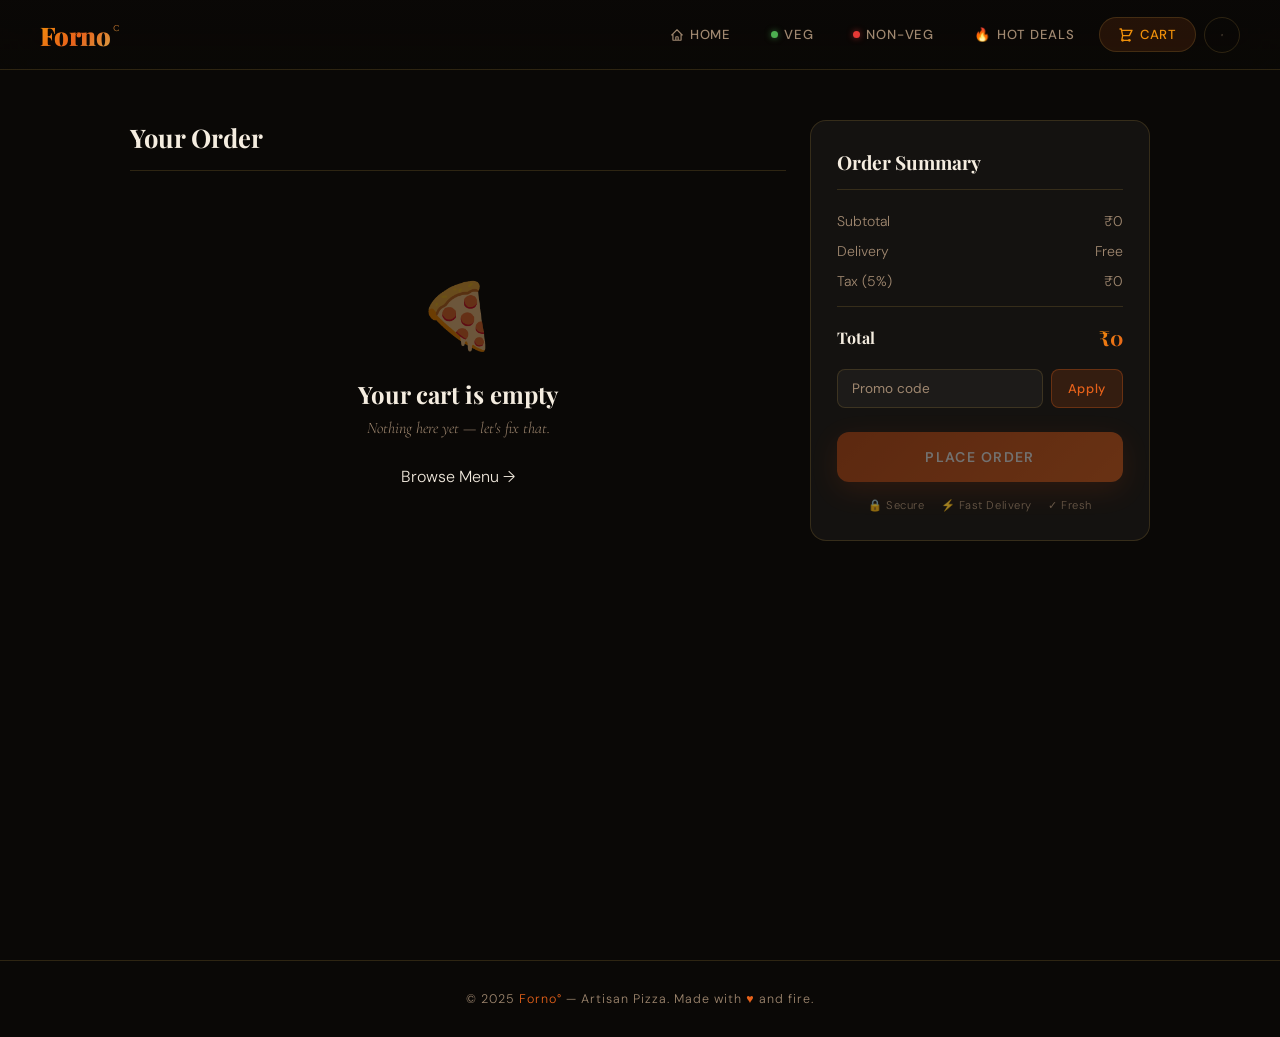
<file: cart.html>
<!DOCTYPE html>
<html lang="en">
<head>
  <meta charset="UTF-8">
  <link rel="icon" href="data:image/svg+xml,<svg xmlns='http://www.w3.org/2000/svg' viewBox='0 0 100 100'><text y='.9em' font-size='90'>🍕</text></svg>">
  <meta name="viewport" content="width=device-width, initial-scale=1.0">
  <title>Your Cart — Forno°</title>
  <link rel="stylesheet" href="css/style.css">
  <link rel="stylesheet" href="css/cart.css">
</head>
<body>

  <nav class="navbar">
    <a href="index.html" class="navbar-logo">Forno<span>°</span></a>
    <ul class="navbar-nav">
      <li>
        <a href="index.html" class="nav-link">
          <svg width="14" height="14" fill="none" viewBox="0 0 24 24" stroke="currentColor" stroke-width="2">
            <path stroke-linecap="round" stroke-linejoin="round" d="M3 12l2-2m0 0l7-7 7 7M5 10v10a1 1 0 001 1h3m10-11l2 2m-2-2v10a1 1 0 01-1 1h-3m-6 0a1 1 0 001-1v-4a1 1 0 011-1h2a1 1 0 011 1v4a1 1 0 001 1m-6 0h6"/>
          </svg>
          <span>Home</span>
        </a>
      </li>
      <li>
        <a href="menu.html?cat=veg" class="nav-link">
          <span class="nav-dot veg"></span>
          <span>Veg</span>
        </a>
      </li>
      <li>
        <a href="menu.html?cat=nonveg" class="nav-link">
          <span class="nav-dot nonveg"></span>
          <span>Non-Veg</span>
        </a>
      </li>
      <li>
        <a href="menu.html?cat=deals" class="nav-link">
          <span>🔥</span>
          <span>Hot Deals</span>
        </a>
      </li>
      <li>
        <a href="cart.html" class="nav-link nav-cart active">
          <svg width="16" height="16" fill="none" viewBox="0 0 24 24" stroke="currentColor" stroke-width="2">
            <path stroke-linecap="round" stroke-linejoin="round" d="M3 3h2l.4 2M7 13h10l4-8H5.4M7 13l-1.4 7h12.8M7 13L5.4 5M17 21a1 1 0 100-2 1 1 0 000 2zm-10 0a1 1 0 100-2 1 1 0 000 2z"/>
          </svg>
          <span>Cart</span>
          <span class="cart-badge">0</span>
        </a>
      </li>
      <li>
        <a href="#" class="nav-link nav-profile" title="Profile">
          <svg width="16" height="16" fill="none" viewBox="0 0 24 24" stroke="currentColor" stroke-width="2">
            <path stroke-linecap="round" stroke-linejoin="round" d="M16 7a4 4 0 11-8 0 4 4 0 018 0zM12 14a7 7 0 00-7 7h14a7 7 0 00-7-7z"/>
          </svg>
        </a>
      </li>
    </ul>
  </nav>

  <div class="cart-page">
    <div class="cart-layout" id="cartLayout">

      <div class="cart-items-section">
        <h2>Your Order</h2>

        <div class="cart-empty" id="cartEmpty" style="display:none">
          <div class="empty-icon">🍕</div>
          <h3>Your cart is empty</h3>
          <p>Nothing here yet — let's fix that.</p>
          <a href="menu.html?cat=veg" class="btn-primary" style="display:inline-flex">Browse Menu →</a>
        </div>

        <div id="cartItemsList"></div>

        
      </div>

      <aside class="order-summary" id="orderSummary">
        <h3>Order Summary</h3>
        <div class="summary-row">
          <span>Subtotal</span>
          <span id="subtotalVal">₹0</span>
        </div>
        <div class="summary-row">
          <span>Delivery</span>
          <span id="deliveryVal">₹49</span>
        </div>
        <div class="summary-row">
          <span>Tax (5%)</span>
          <span id="taxVal">₹0</span>
        </div>
        <div class="summary-row total">
          <span>Total</span>
          <span id="totalVal">₹0</span>
        </div>

        <div class="promo-wrap">
          <input class="promo-input" type="text" placeholder="Promo code" id="promoInput">
          <button class="promo-apply" id="promoApplyBtn" onclick="applyPromo()">Apply</button>
        </div>

        <button class="checkout-btn" id="checkoutBtn" onclick="placeOrder()">
          Place Order
        </button>

        <div class="trust-badges">
          <span class="trust-badge">🔒 Secure</span>
          <span class="trust-badge">⚡ Fast Delivery</span>
          <span class="trust-badge">✓ Fresh</span>
        </div>
      </aside>

    </div>
  </div>
  <div class="order-confirm" id="orderConfirm" style="position:fixed;inset:0;z-index:999;background:var(--black);display:none;align-items:center;justify-content:center;flex-direction:column;overflow-y:auto;padding:40px;"></div>
  <footer class="footer-strip">
    © 2025 <span>Forno°</span> — Artisan Pizza. Made with <span>♥</span> and fire.
  </footer>

  <script src="js/data.js"></script>
  <script src="js/cart.js"></script>
  <script>
    const DELIVERY = 49;
    const TAX_RATE = 0.05;
    let promoApplied = false;

    function formatINR(amount) {
      return '₹' + Math.round(amount).toLocaleString('en-IN');
    }

    function renderCart() {
      const list = document.getElementById('cartItemsList');
      const empty = document.getElementById('cartEmpty');
      const checkoutBtn = document.getElementById('checkoutBtn');

      if (Cart.items.length === 0) {
        list.innerHTML = '';
        empty.style.display = 'block';
        checkoutBtn.disabled = true;
        updateTotals();
        return;
      }

      empty.style.display = 'none';
      checkoutBtn.disabled = false;

      list.innerHTML = Cart.items.map(item => {
        const cartId = item.cartId || item.id;
        const safeId = cartId.replace(/[^a-zA-Z0-9_-]/g, '_');
        const toppingLine = item.toppings && item.toppings.length
          ? `<p class="ci-toppings">+ ${item.toppings.join(', ')}</p>` : '';
        const sizeLabel = item.size ? ` · ${item.size}` : '';
        return `
        <div class="cart-item" id="ci_${safeId}">
          <img class="cart-item-img" src="${item.image}" alt="${item.name}">
          <div class="cart-item-info">
            <h4>${item.cartLabel || item.name}${sizeLabel}</h4>
            <p class="ci-tagline">${item.tagline}</p>
            ${toppingLine}
            <div style="font-size:0.78rem;color:var(--text-muted);margin-top:6px">${formatINR(item.price)} each</div>
            <div class="qty-control" style="margin-top:8px">
              <button class="qty-btn" onclick="changeQty('${safeId}','${cartId}',-1)">−</button>
              <span class="qty-num">${item.qty}</span>
              <button class="qty-btn" onclick="changeQty('${safeId}','${cartId}',1)">+</button>
            </div>
          </div>
          <div class="cart-item-right">
            <div class="cart-item-price">${formatINR(item.price * item.qty)}</div>
            ${item.qty > 1 ? `<div style="font-size:0.72rem;color:var(--text-muted);text-align:right;margin-top:4px">${item.qty} × ${formatINR(item.price)}</div>` : ''}
            <button class="remove-btn" onclick="removeItem('${safeId}','${cartId}')">Remove</button>
          </div>
        </div>`;
      }).join('');

      updateTotals();
    }

    function changeQty(safeId, cartId, delta) {
      Cart.updateQty(cartId, delta);
      renderCart();
    }

    function removeItem(safeId, cartId) {
      const el = document.getElementById('ci_' + safeId);
      if (el) {
        el.style.opacity = '0';
        el.style.transform = 'translateX(20px)';
        el.style.transition = 'all 0.3s ease';
        setTimeout(() => { Cart.remove(cartId); renderCart(); }, 280);
      }
    }

    function updateTotals() {
      const sub = Cart.total();
      const discount = promoApplied ? Math.round(sub * 0.1) : 0;
      const delivery = sub > 0 ? DELIVERY : 0;
      const tax = Math.round((sub - discount) * TAX_RATE);
      const total = sub - discount + delivery + tax;

      document.getElementById('subtotalVal').textContent = formatINR(sub);
      document.getElementById('deliveryVal').textContent = sub > 0 ? formatINR(DELIVERY) : 'Free';
      document.getElementById('taxVal').textContent = formatINR(tax);
      document.getElementById('totalVal').textContent = formatINR(total);

      if (promoApplied) {
        let discRow = document.getElementById('discountRow');
        if (!discRow) {
          discRow = document.createElement('div');
          discRow.id = 'discountRow';
          discRow.className = 'summary-row';
          discRow.style.color = '#4caf50';
          document.getElementById('taxVal').parentElement.insertAdjacentElement('beforebegin', discRow);
        }
        discRow.innerHTML = `<span>Promo (10% off)</span><span>-${formatINR(discount)}</span>`;
      }
    }

    function applyPromo() {
      const code = document.getElementById('promoInput').value.trim().toUpperCase();
      const btn = document.getElementById('promoApplyBtn');
      const input = document.getElementById('promoInput');

      if (promoApplied) return;

      if (code === 'FORNO10' || code === 'PIZZA10') {
        promoApplied = true;
        input.disabled = true;
        btn.textContent = '✓ Applied';
        btn.style.color = '#4caf50';
        btn.style.borderColor = '#4caf50';
        updateTotals();
      } else {
        input.style.borderColor = '#e53935';
        input.placeholder = 'Invalid code';
        input.value = '';
        setTimeout(() => {
          input.style.borderColor = '';
          input.placeholder = 'Promo code';
        }, 1800);
      }
    }

    function placeOrder() {
      const layout = document.getElementById('cartLayout');
      const confirm = document.getElementById('orderConfirm');

      layout.style.opacity = '0';
      layout.style.transition = 'opacity 0.5s ease';

      setTimeout(() => {
        layout.style.display = 'none';

        const orderNum = 'FRN' + Math.floor(Math.random() * 90000 + 10000);
        const eta = Math.floor(Math.random() * 10 + 25);

        confirm.innerHTML = `
          <div class="confirm-icon">🎉</div>
          <h2>Order Confirmed!</h2>
          <p style="font-family:var(--ff-serif);font-style:italic;color:var(--text-muted);font-size:1.05rem;margin-bottom:6px">
            Your pizza is being lovingly crafted in our wood-fired oven.
          </p>
          <div style="
            display:inline-flex;flex-direction:column;align-items:center;gap:6px;
            background:var(--charcoal);border:1px solid var(--border);border-radius:16px;
            padding:24px 40px;margin:24px auto;
          ">
            <span style="font-size:0.7rem;letter-spacing:0.15em;text-transform:uppercase;color:var(--text-muted)">Order Number</span>
            <span style="font-family:var(--ff-display);font-size:2rem;font-weight:900;color:var(--amber)">${orderNum}</span>
          </div>
          <div style="display:flex;gap:30px;justify-content:center;flex-wrap:wrap;margin-bottom:32px;">
            <div style="text-align:center">
              <div style="font-size:1.6rem;margin-bottom:4px">🔥</div>
              <div style="font-size:0.75rem;letter-spacing:0.1em;text-transform:uppercase;color:var(--text-muted)">Status</div>
              <div style="font-family:var(--ff-display);font-size:1rem;color:var(--cream);margin-top:2px">Preparing</div>
            </div>
            <div style="width:1px;background:var(--border)"></div>
            <div style="text-align:center">
              <div style="font-size:1.6rem;margin-bottom:4px">🛵</div>
              <div style="font-size:0.75rem;letter-spacing:0.1em;text-transform:uppercase;color:var(--text-muted)">Est. Delivery</div>
              <div style="font-family:var(--ff-display);font-size:1rem;color:var(--cream);margin-top:2px">${eta} mins</div>
            </div>
            <div style="width:1px;background:var(--border)"></div>
            <div style="text-align:center">
              <div style="font-size:1.6rem;margin-bottom:4px">📍</div>
              <div style="font-size:0.75rem;letter-spacing:0.1em;text-transform:uppercase;color:var(--text-muted)">Delivering To</div>
              <div style="font-family:var(--ff-display);font-size:1rem;color:var(--cream);margin-top:2px">Your Address</div>
            </div>
          </div>
          <a href="index.html" class="btn-primary" style="display:inline-flex;text-decoration:none">← Back to Home</a>
          <span style="display:inline-block;width:12px"></span>
          <a href="menu.html?cat=veg" class="btn-secondary" style="display:inline-flex;text-decoration:none;margin-top:10px">Order Again</a>
        `;
        confirm.style.display = 'flex';
        Cart.clear();
        setTimeout(() => {
          window.scrollTo({ top: 0, behavior: 'smooth' });
        }, 50);
      }, 500);
    }

    document.addEventListener('DOMContentLoaded', () => {
      Cart.load();
      renderCart();
    });
  </script>
</body>
</html>
</file>
<file: css/style.css>
/* ── IMPORTS ─────────────────────────────────────────────────── */
@import url('https://fonts.googleapis.com/css2?family=Playfair+Display:ital,wght@0,400;0,700;0,900;1,400&family=Cormorant+Garamond:wght@300;400;500;600&family=DM+Sans:wght@300;400;500&display=swap');

/* ── RESET & ROOT ─────────────────────────────────────────────── */
*, *::before, *::after { box-sizing: border-box; margin: 0; padding: 0; }

:root {
  --black:      #0a0806;
  --charcoal:   #141210;
  --deep:       #1c1915;
  --ember:      #c84b11;
  --flame:      #e8621a;
  --amber:      #f0900a;
  --gold:       #d4a84b;
  --cream:      #f5ede0;
  --parchment:  #e8d5bb;
  --text-main:  #f0e8dc;
  --text-muted: #a08870;
  --border:     rgba(212,168,75,0.18);
  --glow:       rgba(232,98,26,0.25);

  --ff-display: 'Playfair Display', serif;
  --ff-serif:   'Cormorant Garamond', serif;
  --ff-sans:    'DM Sans', sans-serif;

  --nav-h: 70px;
  --radius: 16px;
  --transition: 0.38s cubic-bezier(0.23, 1, 0.32, 1);
}

html { scroll-behavior: smooth; }

body {
  background-color: var(--black);
  color: var(--text-main);
  font-family: var(--ff-sans);
  font-weight: 300;
  min-height: 100vh;
  overflow-x: hidden;
}

a { text-decoration: none; color: inherit; }
img { display: block; max-width: 100%; }
button { cursor: pointer; border: none; background: none; font-family: inherit; }

/* ── SCROLLBAR ────────────────────────────────────────────────── */
::-webkit-scrollbar { width: 6px; }
::-webkit-scrollbar-track { background: var(--charcoal); }
::-webkit-scrollbar-thumb { background: var(--ember); border-radius: 3px; }

/* ── NAVBAR ───────────────────────────────────────────────────── */
.navbar {
  position: fixed;
  top: 0; left: 0; right: 0;
  height: var(--nav-h);
  z-index: 1000;
  display: flex;
  align-items: center;
  justify-content: space-between;
  padding: 0 40px;
  background: linear-gradient(180deg, rgba(10,8,6,0.96) 0%, rgba(10,8,6,0.82) 100%);
  backdrop-filter: blur(20px);
  -webkit-backdrop-filter: blur(20px);
  border-bottom: 1px solid var(--border);
}

.navbar-logo {
  font-family: var(--ff-display);
  font-size: 1.6rem;
  font-weight: 900;
  letter-spacing: -0.02em;
  background: linear-gradient(135deg, var(--amber) 0%, var(--flame) 50%, var(--gold) 100%);
  -webkit-background-clip: text;
  -webkit-text-fill-color: transparent;
  background-clip: text;
}

.navbar-logo span {
  font-style: italic;
  font-weight: 400;
}

.navbar-nav {
  display: flex;
  align-items: center;
  gap: 8px;
  list-style: none;
}

.nav-link {
  display: flex;
  align-items: center;
  gap: 6px;
  padding: 8px 16px;
  border-radius: 100px;
  font-family: var(--ff-sans);
  font-size: 0.82rem;
  font-weight: 500;
  letter-spacing: 0.06em;
  text-transform: uppercase;
  color: var(--text-muted);
  transition: var(--transition);
  position: relative;
}

.nav-link:hover,
.nav-link.active {
  color: var(--cream);
  background: rgba(232,98,26,0.12);
}

.nav-link.active {
  color: var(--amber);
}

.nav-dot {
  width: 7px; height: 7px;
  border-radius: 50%;
  display: inline-block;
}
.nav-dot.veg { background: #4caf50; box-shadow: 0 0 6px #4caf5099; }
.nav-dot.nonveg { background: #e53935; box-shadow: 0 0 6px #e5393599; }

/* Cart icon in nav */
.nav-cart {
  position: relative;
  display: flex;
  align-items: center;
  gap: 6px;
  padding: 8px 18px;
  border-radius: 100px;
  border: 1px solid var(--border);
  font-size: 0.82rem;
  font-weight: 500;
  letter-spacing: 0.06em;
  text-transform: uppercase;
  color: var(--amber);
  transition: var(--transition);
}

.nav-cart:hover {
  background: rgba(212,168,75,0.1);
  border-color: var(--amber);
}

.cart-badge {
  position: absolute;
  top: -4px; right: -4px;
  width: 18px; height: 18px;
  background: var(--flame);
  color: white;
  border-radius: 50%;
  font-size: 0.65rem;
  font-weight: 700;
  display: none;
  align-items: center;
  justify-content: center;
}

/* Profile icon */
.nav-profile {
  width: 36px; height: 36px;
  border-radius: 50%;
  border: 1.5px solid var(--border);
  display: flex; align-items: center; justify-content: center;
  color: var(--text-muted);
  transition: var(--transition);
  font-size: 1rem;
}
.nav-profile:hover {
  border-color: var(--gold);
  color: var(--gold);
}

/* ── TOAST ────────────────────────────────────────────────────── */
.cart-toast {
  position: fixed;
  bottom: 30px;
  left: 50%;
  transform: translateX(-50%) translateY(80px);
  background: linear-gradient(135deg, var(--deep), var(--charcoal));
  border: 1px solid var(--border);
  color: var(--cream);
  padding: 14px 24px;
  border-radius: 100px;
  font-size: 0.9rem;
  font-family: var(--ff-sans);
  z-index: 9999;
  opacity: 0;
  transition: all 0.4s cubic-bezier(0.23, 1, 0.32, 1);
  white-space: nowrap;
  box-shadow: 0 8px 32px rgba(0,0,0,0.5), 0 0 0 1px rgba(232,98,26,0.2);
}

.cart-toast.show {
  opacity: 1;
  transform: translateX(-50%) translateY(0);
}

/* ── PAGE HEADER ──────────────────────────────────────────────── */
.page-header {
  padding: calc(var(--nav-h) + 50px) 60px 30px;
  text-align: center;
}

.page-header h1 {
  font-family: var(--ff-display);
  font-size: clamp(2.2rem, 5vw, 3.8rem);
  font-weight: 900;
  line-height: 1.05;
  background: linear-gradient(135deg, var(--cream) 0%, var(--amber) 60%, var(--flame) 100%);
  -webkit-background-clip: text;
  -webkit-text-fill-color: transparent;
  background-clip: text;
}

.page-header p {
  margin-top: 10px;
  font-family: var(--ff-serif);
  font-size: 1.15rem;
  color: var(--text-muted);
  font-style: italic;
}

/* ── VIEW TOGGLE ──────────────────────────────────────────────── */
.view-toggle {
  display: flex;
  align-items: center;
  justify-content: center;
  gap: 6px;
  margin: 10px auto 30px;
  background: rgba(255,255,255,0.04);
  border: 1px solid var(--border);
  border-radius: 100px;
  padding: 5px;
  width: fit-content;
}

.toggle-btn {
  display: flex;
  align-items: center;
  gap: 7px;
  padding: 9px 22px;
  border-radius: 100px;
  font-size: 0.8rem;
  font-weight: 500;
  letter-spacing: 0.05em;
  text-transform: uppercase;
  color: var(--text-muted);
  transition: var(--transition);
}

.toggle-btn.active {
  background: linear-gradient(135deg, var(--ember), var(--flame));
  color: white;
  box-shadow: 0 4px 16px rgba(200,75,17,0.4);
}

.toggle-btn svg { width: 14px; height: 14px; }

/* ── SHARED CARD STYLES ───────────────────────────────────────── */
.add-btn {
  display: inline-flex;
  align-items: center;
  gap: 8px;
  padding: 11px 24px;
  border-radius: 100px;
  background: linear-gradient(135deg, var(--ember), var(--flame));
  color: white;
  font-size: 0.8rem;
  font-weight: 500;
  letter-spacing: 0.06em;
  text-transform: uppercase;
  transition: var(--transition);
  box-shadow: 0 4px 20px rgba(200,75,17,0.3);
}

.add-btn:hover {
  transform: translateY(-2px);
  box-shadow: 0 8px 28px rgba(200,75,17,0.5);
}

.spice-dots {
  display: flex; gap: 3px;
}

.spice-dot {
  width: 7px; height: 7px;
  border-radius: 50%;
  background: var(--border);
}

.spice-dot.hot { background: var(--flame); box-shadow: 0 0 5px var(--flame); }

.rating-stars { color: var(--gold); font-size: 0.85rem; letter-spacing: 1px; }

/* ── FOOTER STRIP ─────────────────────────────────────────────── */
.footer-strip {
  text-align: center;
  padding: 30px;
  color: var(--text-muted);
  font-size: 0.78rem;
  letter-spacing: 0.08em;
  border-top: 1px solid var(--border);
  margin-top: 60px;
  font-family: var(--ff-sans);
}

.footer-strip span {
  color: var(--flame);
}

/* ── UTILS ────────────────────────────────────────────────────── */
.tag-pill {
  display: inline-block;
  padding: 3px 10px;
  border-radius: 100px;
  font-size: 0.7rem;
  font-weight: 500;
  letter-spacing: 0.06em;
  background: rgba(212,168,75,0.1);
  color: var(--gold);
  border: 1px solid rgba(212,168,75,0.2);
}

/* ── RESPONSIVE NAV ───────────────────────────────────────────── */
@media (max-width: 768px) {
  .navbar { padding: 0 20px; }
  .nav-link span { display: none; }
  .nav-link { padding: 8px 10px; }
}
</file>
<file: css/cart.css>
/* ── CART PAGE ───────────────────────────────────────────────── */

.cart-page {
  min-height: 100vh;
  background: var(--black);
  padding-top: var(--nav-h);
}

.cart-layout {
  display: grid;
  grid-template-columns: 1fr 340px;
  gap: 24px;
  max-width: 1100px;
  margin: 0 auto;
  padding: 50px 40px 80px;
  align-items: start;
}

/* ── CART ITEMS ───────────────────────────────────────────────── */
.cart-items-section h2 {
  font-family: var(--ff-display);
  font-size: 1.6rem;
  font-weight: 700;
  color: var(--cream);
  margin-bottom: 24px;
  padding-bottom: 16px;
  border-bottom: 1px solid var(--border);
}

.cart-empty {
  text-align: center;
  padding: 80px 40px;
}

.cart-empty .empty-icon {
  font-size: 4rem;
  margin-bottom: 20px;
  opacity: 0.4;
}

.cart-empty h3 {
  font-family: var(--ff-display);
  font-size: 1.5rem;
  color: var(--cream);
  margin-bottom: 8px;
}

.cart-empty p {
  color: var(--text-muted);
  font-family: var(--ff-serif);
  font-style: italic;
  margin-bottom: 28px;
}

.cart-item {
  display: grid;
  grid-template-columns: 90px 1fr auto;
  gap: 16px;
  align-items: center;
  padding: 18px 0;
  border-bottom: 1px solid var(--border);
  transition: var(--transition);
}

.cart-item:hover { background: rgba(255,255,255,0.01); }

.cart-item-img {
  width: 90px;
  height: 90px;
  border-radius: 12px;
  object-fit: cover;
  filter: brightness(0.85);
}

.cart-item-info h4 {
  font-family: var(--ff-display);
  font-size: 1rem;
  font-weight: 700;
  color: var(--cream);
  margin-bottom: 3px;
}

.cart-item-info .ci-tagline {
  font-family: var(--ff-serif);
  font-style: italic;
  font-size: 0.85rem;
  color: var(--text-muted);
  margin-bottom: 10px;
}

.qty-control {
  display: flex;
  align-items: center;
  gap: 12px;
  background: rgba(255,255,255,0.04);
  border: 1px solid var(--border);
  border-radius: 100px;
  padding: 5px;
  width: fit-content;
}

.qty-btn {
  width: 28px; height: 28px;
  border-radius: 50%;
  display: flex; align-items: center; justify-content: center;
  font-size: 1rem;
  font-weight: 500;
  color: var(--text-muted);
  transition: var(--transition);
  line-height: 1;
}

.qty-btn:hover {
  background: rgba(232,98,26,0.2);
  color: var(--flame);
}

.qty-num {
  font-family: var(--ff-display);
  font-size: 0.95rem;
  font-weight: 700;
  color: var(--cream);
  min-width: 18px;
  text-align: center;
}

.cart-item-right {
  display: flex;
  flex-direction: column;
  align-items: flex-end;
  gap: 12px;
}

.cart-item-price {
  font-family: var(--ff-display);
  font-size: 1.1rem;
  font-weight: 700;
  background: linear-gradient(135deg, var(--amber), var(--flame));
  -webkit-background-clip: text;
  -webkit-text-fill-color: transparent;
  background-clip: text;
}

.remove-btn {
  font-size: 0.72rem;
  letter-spacing: 0.08em;
  text-transform: uppercase;
  color: rgba(160,136,112,0.5);
  transition: var(--transition);
  padding: 4px 0;
}

.remove-btn:hover { color: #e53935; }

/* ── ORDER SUMMARY ────────────────────────────────────────────── */
.order-summary {
  background: var(--charcoal);
  border: 1px solid var(--border);
  border-radius: var(--radius);
  padding: 28px 26px;
  position: sticky;
  top: calc(var(--nav-h) + 20px);
}

.order-summary h3 {
  font-family: var(--ff-display);
  font-size: 1.2rem;
  font-weight: 700;
  color: var(--cream);
  margin-bottom: 22px;
  padding-bottom: 14px;
  border-bottom: 1px solid var(--border);
}

.summary-row {
  display: flex;
  justify-content: space-between;
  align-items: center;
  margin-bottom: 12px;
  font-size: 0.88rem;
  color: var(--text-muted);
}

.summary-row.total {
  margin-top: 16px;
  padding-top: 16px;
  border-top: 1px solid var(--border);
  font-size: 1rem;
  font-family: var(--ff-display);
  font-weight: 700;
  color: var(--cream);
}

.summary-row.total span:last-child {
  background: linear-gradient(135deg, var(--amber), var(--flame));
  -webkit-background-clip: text;
  -webkit-text-fill-color: transparent;
  background-clip: text;
  font-size: 1.3rem;
}

.promo-wrap {
  margin: 18px 0;
  display: flex;
  gap: 8px;
}

.promo-input {
  flex: 1;
  background: rgba(255,255,255,0.04);
  border: 1px solid var(--border);
  border-radius: 8px;
  padding: 10px 14px;
  color: var(--cream);
  font-family: var(--ff-sans);
  font-size: 0.85rem;
  outline: none;
  transition: var(--transition);
}

.promo-input::placeholder { color: var(--text-muted); }
.promo-input:focus { border-color: rgba(232,98,26,0.5); }

.promo-apply {
  padding: 10px 16px;
  border-radius: 8px;
  background: rgba(232,98,26,0.15);
  border: 1px solid rgba(232,98,26,0.3);
  color: var(--flame);
  font-size: 0.8rem;
  font-weight: 500;
  letter-spacing: 0.05em;
  transition: var(--transition);
}

.promo-apply:hover { background: rgba(232,98,26,0.25); }

.checkout-btn {
  width: 100%;
  padding: 16px;
  border-radius: 12px;
  background: linear-gradient(135deg, var(--ember), var(--flame));
  color: white;
  font-size: 0.88rem;
  font-weight: 600;
  letter-spacing: 0.1em;
  text-transform: uppercase;
  transition: var(--transition);
  box-shadow: 0 8px 28px rgba(200,75,17,0.35);
  margin-top: 6px;
}

.checkout-btn:hover {
  transform: translateY(-2px);
  box-shadow: 0 14px 40px rgba(200,75,17,0.5);
}

.checkout-btn:disabled {
  opacity: 0.4;
  cursor: not-allowed;
  transform: none;
}

.trust-badges {
  display: flex;
  justify-content: center;
  gap: 16px;
  margin-top: 16px;
  flex-wrap: wrap;
}

.trust-badge {
  display: flex;
  align-items: center;
  gap: 5px;
  font-size: 0.7rem;
  color: rgba(160,136,112,0.6);
  letter-spacing: 0.05em;
}

/* ── ORDER CONFIRMATION ───────────────────────────────────────── */
.order-confirm {
  display: none;
  text-align: center;
  padding: 80px 40px;
}

.order-confirm.show { display: block; }

.confirm-icon {
  font-size: 4rem;
  margin-bottom: 20px;
  animation: popIn 0.5s cubic-bezier(0.34, 1.56, 0.64, 1) both;
}

@keyframes popIn {
  from { transform: scale(0); opacity: 0; }
  to   { transform: scale(1); opacity: 1; }
}

.order-confirm h2 {
  font-family: var(--ff-display);
  font-size: 2rem;
  font-weight: 900;
  background: linear-gradient(135deg, var(--amber), var(--flame));
  -webkit-background-clip: text;
  -webkit-text-fill-color: transparent;
  background-clip: text;
  margin-bottom: 12px;
}

.order-confirm p {
  font-family: var(--ff-serif);
  font-style: italic;
  color: var(--text-muted);
  font-size: 1.05rem;
  margin-bottom: 30px;
}

/* ── RESPONSIVE ────────────────────────────────────────────────── */
@media (max-width: 860px) {
  .cart-layout {
    grid-template-columns: 1fr;
    padding: 30px 24px 60px;
  }
  .order-summary { position: static; }
}

.ci-toppings {
  font-size: 0.74rem;
  color: var(--text-muted);
  line-height: 1.5;
  margin-top: 2px;
  font-style: italic;
}
</file>
